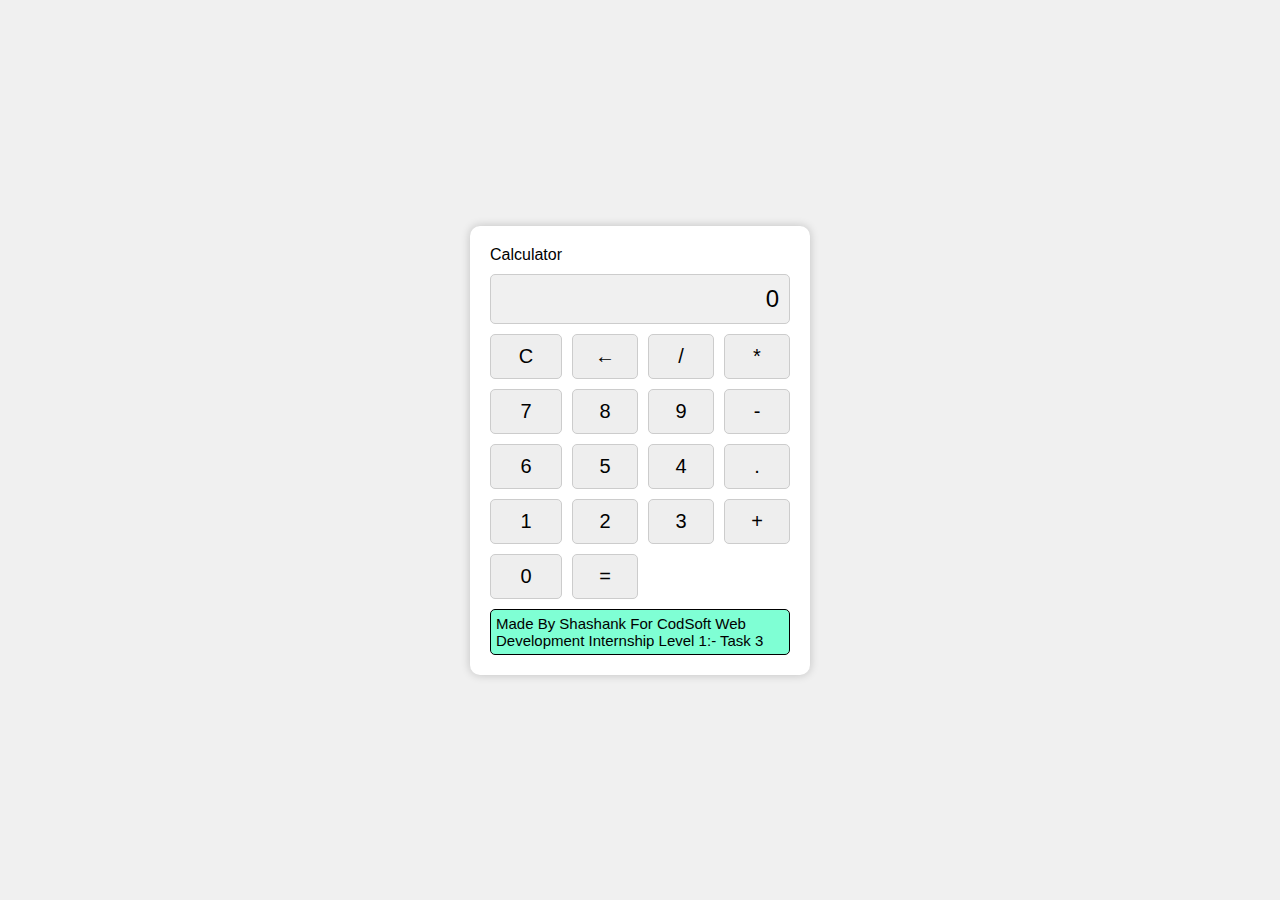
<file: Cal/cal.html>
<!DOCTYPE html>
<html lang="en">
  <head>
    <meta charset="UTF-8" />
    <meta name="viewport" content="width=device-width, initial-scale=1.0" />
    <link rel="stylesheet" href="cal.css" />
    <title>Basic Calculator</title>
  </head>
  <!--Made By Aditya Konda (Task 3 Level 1) Hope it Helps You-->
  <body>
    <div class="calculator">
      <div class="boxer" id="boxer">Calculator</div>
      <div class="display" id="display">0</div>
      <button class="btn" id="clear">C</button>
      <button class="btn" id="backspace">←</button>
      <button class="btn" id="divide">/</button>
      <button class="btn" id="multiply">*</button>
      <button class="btn" id="7">7</button>
      <button class="btn" id="8">8</button>
      <button class="btn" id="9">9</button>
      <button class="btn" id="subtract">-</button>
      <button class="btn" id="6">6</button>
      <button class="btn" id="5">5</button>
      <button class="btn" id="4">4</button>
      <button class="btn" id="decimal">.</button>
      <button class="btn" id="1">1</button>
      <button class="btn" id="2">2</button>
      <button class="btn" id="3">3</button>
      <button class="btn" id="add">+</button>
      <button class="btn" id="0">0</button>
      <button class="btn" id="equals">=</button>

      <div class="display2" id="display2">
        Made By Shashank For CodSoft Web Development Internship Level 1:-
        Task 3
      </div>
    </div>
    <script src="cal.js"></script>
  </body>
</html>
</file>
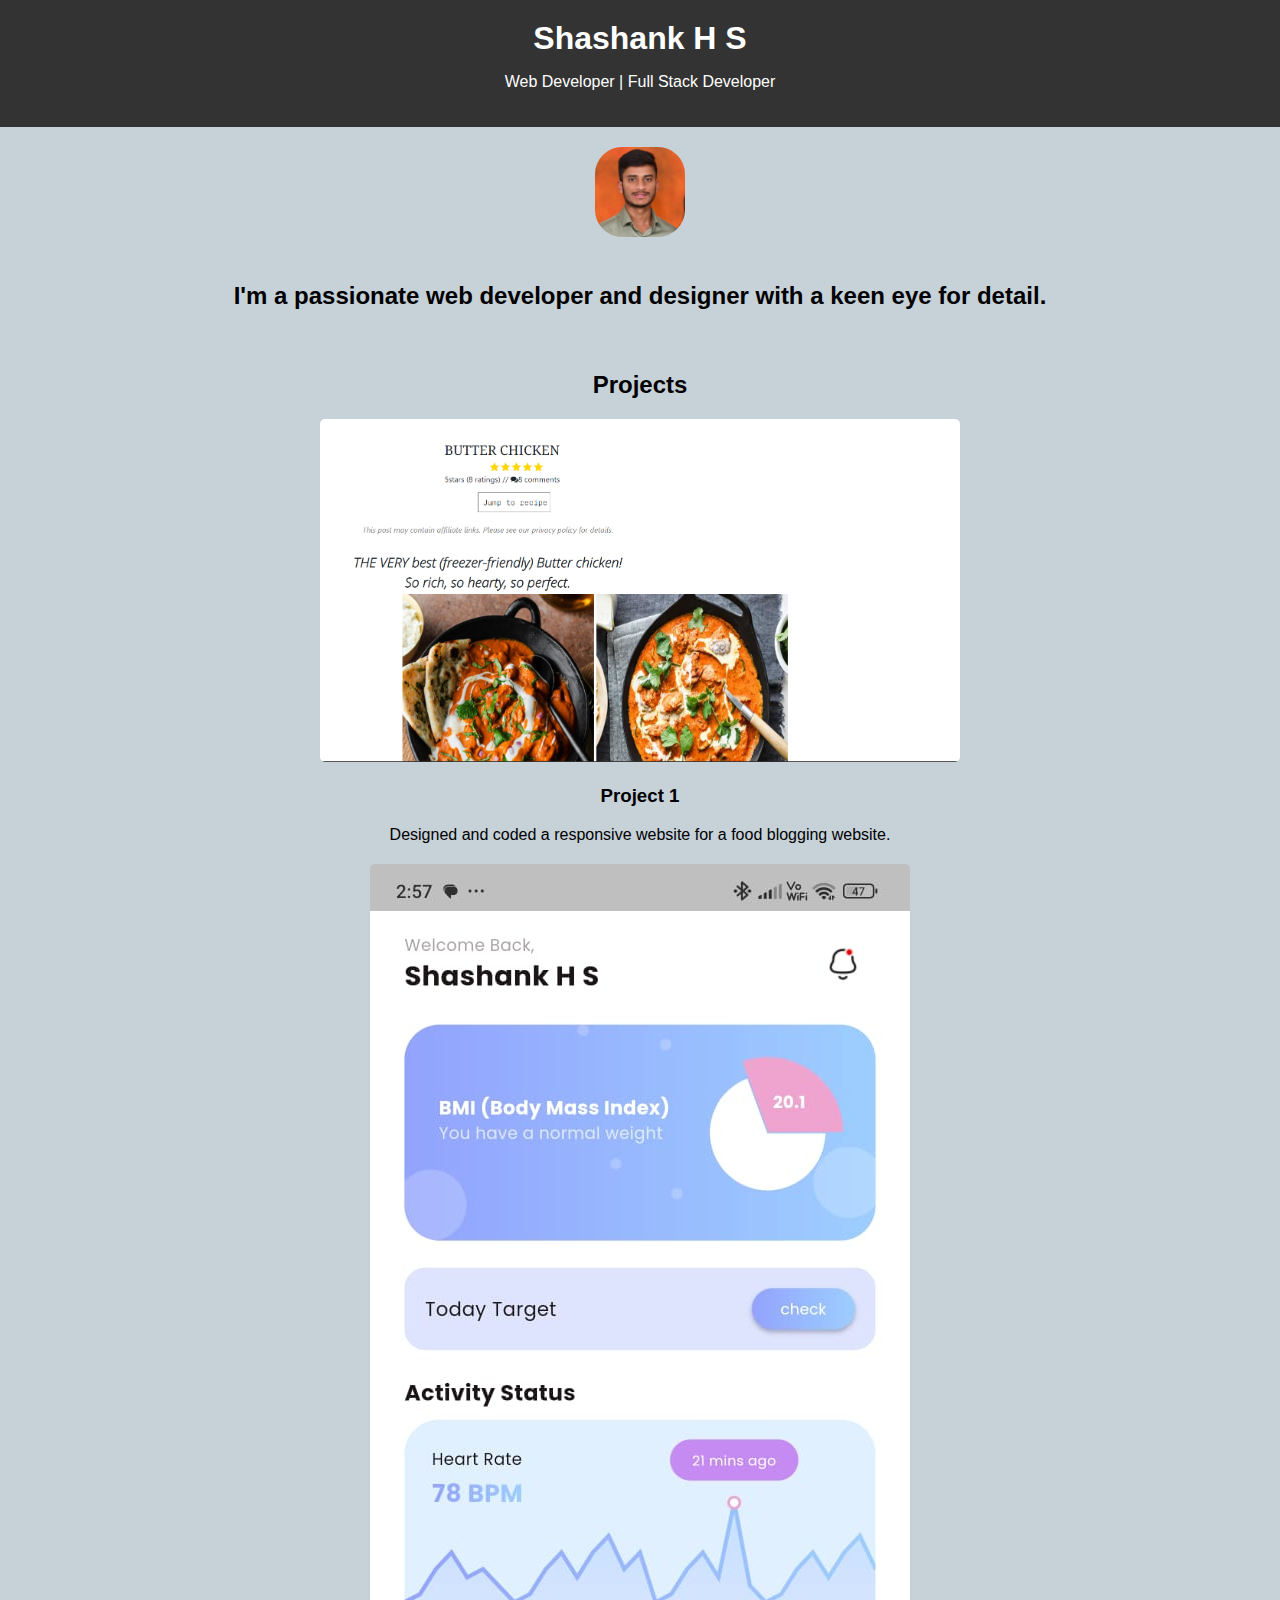
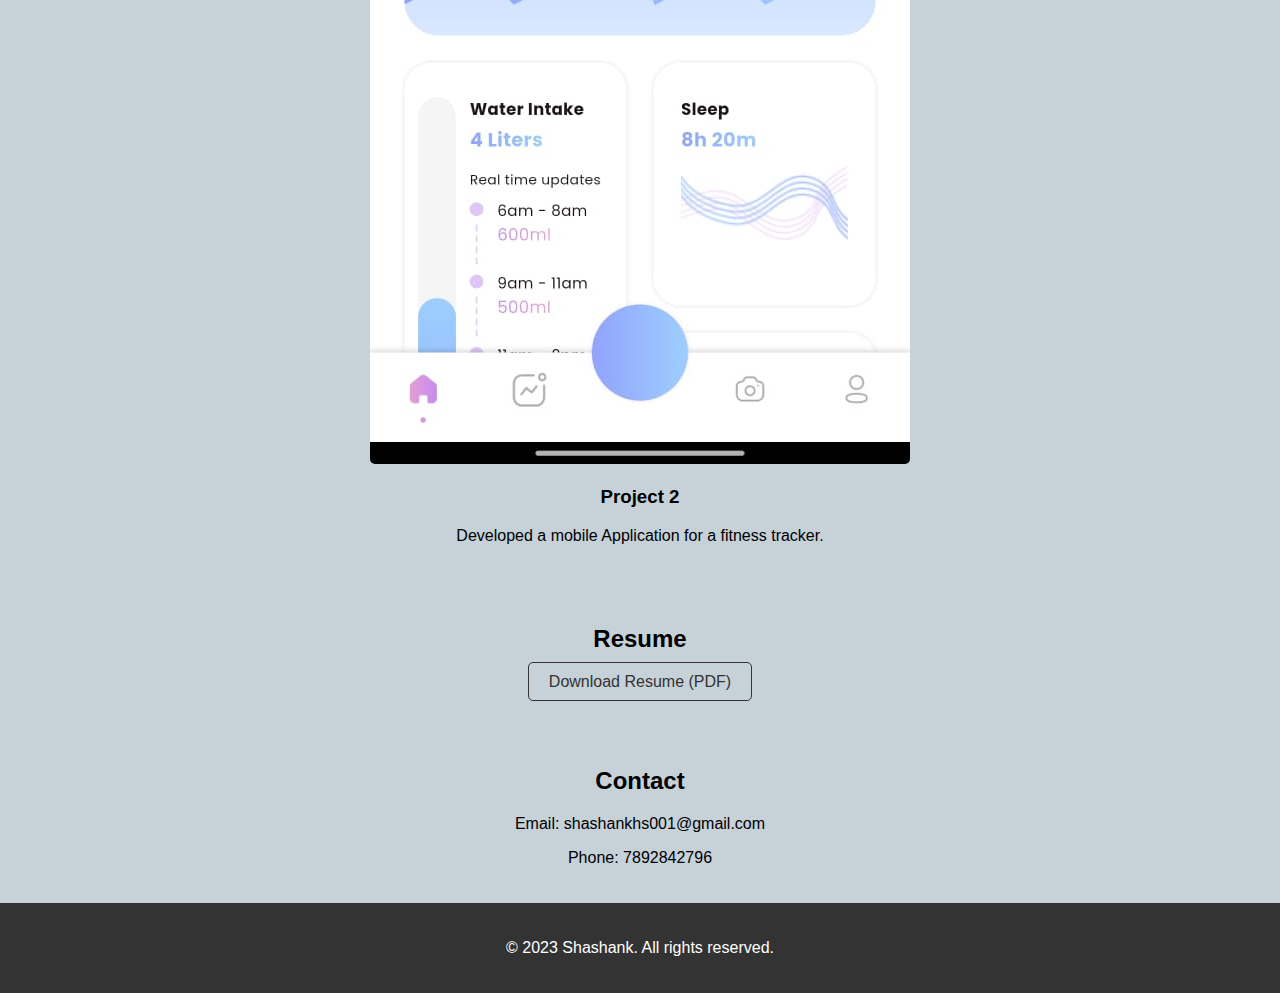
<file: Portfolio/port.html>
<!DOCTYPE html>
<html lang="en">
  <head>
    <meta charset="UTF-8" />
    <meta name="viewport" content="width=device-width, initial-scale=1.0" />
    <link rel="stylesheet" href="port.css" />
    <title>My Portfolio</title>
  </head>
  <body>
    <header>
      <h1>Shashank H S</h1>
      <p>Web Developer | Full Stack Developer</p>
    </header>

    <section id="about">
      <img src="me.jpg" alt="Aditya Konda" />
    </section>

    <section id="about1">
      <h2>
        I'm a passionate web developer and designer with a keen eye for detail.
      </h2>
    </section>

    <section id="projects">
      <h2>Projects</h2>
      <div class="project">
        <img src="pro1.png" alt="Project 1" />
        <h3>Project 1</h3>
        <p>Designed and coded a responsive website for a food blogging website.</p>
      </div>
      <div class="project">
        <img src="pro2.jpg" alt="Project 2" />
        <h3>Project 2</h3>
        <p>
          Developed a mobile Application for a fitness tracker.
        </p>
      </div>
    </section>
    <section id="resume">
      <h2>Resume</h2>
      <p><a href="Resume.pdf" download> Download Resume (PDF)</a></p>
    </section>
    <section id="contact">
      <h2>Contact</h2>
      <p>Email: shashankhs001@gmail.com</p>
      <p>Phone: 7892842796</p>
    </section>
    <footer>
      <p>&copy; 2023 Shashank. All rights reserved.</p>
    </footer>
  </body>
</html>
</file>
<file: Cal/cal.css>
body {
    display: flex;
    justify-content: center;
    align-items: center;
    height: 100vh;
    margin: 0;
    background-color: #f0f0f0;
    font-family: Arial, sans-serif;
  }
  
  .calculator {
    display: grid;
    grid-template-columns: repeat(4, 1fr);
    grid-gap: 10px;
    max-width: 300px;
    padding: 20px;
    background-color: #fff;
    border-radius: 10px;
    box-shadow: 0 0 10px rgba(0, 0, 0, 0.2);
  }
  
  .display {
    grid-column: 1 / -1;
    text-align: right;
    padding: 10px;
    font-size: 24px;
    background-color: #f0f0f0;
    border: 1px solid #ccc;
    border-radius: 5px;
  }
  
  .display2 {
    grid-column: 1 / -1;
    text-align: left;
    padding: 5px;
    font-size: 15px;
    background-color: aquamarine;
    border: 1px solid black;
    border-radius: 5px;
  }
  
  .btn {
    padding: 10px;
    font-size: 20px;
    text-align: center;
    background-color: #eee;
    border: 1px solid #ccc;
    border-radius: 5px;
    cursor: pointer;
    transition: background-color 0.3s;
  }
  
  .btn:hover {
    background-color: #ddd;
  }
  
  .about {
    text-align: center;
  }
</file>
<file: Portfolio/port.css>
body {
    font-family: Arial, sans-serif;
    margin: 0;
    background-color: rgb(198, 209, 216);
    padding: 0;
  }
  
  header {
    background-color: #333;
    color: #fff;
    text-align: center;
    padding: 20px 0;
  }
  
  header h1 {
    margin: 0;
  }
  
  #about1 {
    text-align: center;
    padding: 1px 0;
  }
  #about {
    text-align: center;
    padding: 20px 0;
  }
  
  #about img {
    width: 90px;
    border-radius: 30%;
  }
  
  #skills {
    text-align: left;
    padding: 10px 0;
  }
  
  #skills ul {
    list-style: none;
  }
  
  #projects {
    text-align: center;
    padding: 20px 0;
  }
  
  .project {
    margin-bottom: 20px;
  }
  
  .project img {
    max-width: 50%;
    border-radius: 5px;
    
  }
  
  #resume,
  #contact {
    text-align: center;
    padding: 20px 0;
  }
  
  #resume a {
    text-decoration: none;
    color: #333;
    border: 1px solid #333;
    padding: 10px 20px;
    border-radius: 5px;
  }
  
  footer {
    background-color: #333;
    color: #fff;
    text-align: center;
    padding: 20px 0;
  }
</file>
